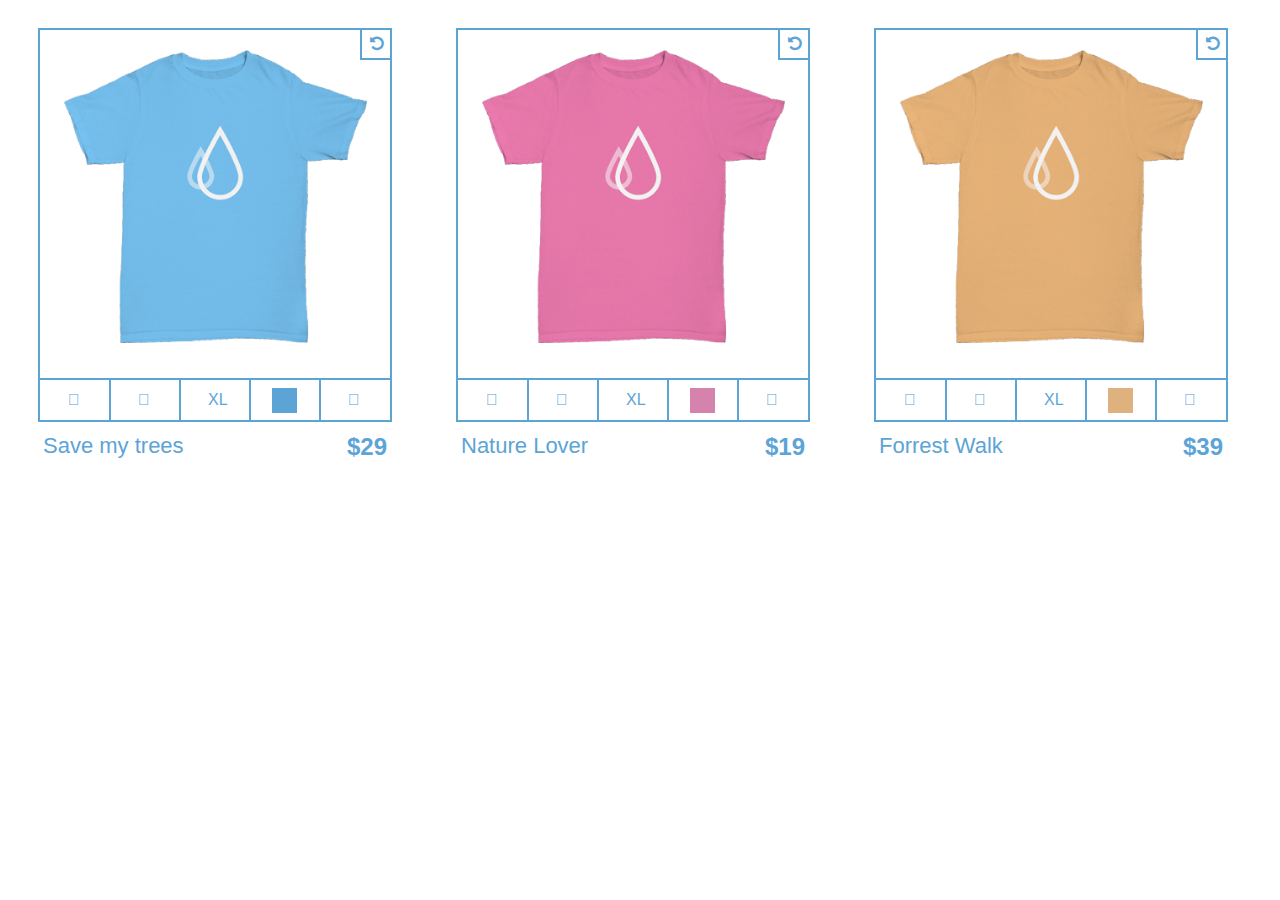
<file: index.html>
<!doctype HTML>
<html lang="en">

<head>
    <title>T-Shirt Shop</title>
    <link rel="stylesheet" href="main.css">
    <link rel="stylesheet" href="fontello/css/fontello.css">
    <link rel="stylesheet" href="http://cdnjs.cloudflare.com/ajax/libs/font-awesome/4.6.3/css/font-awesome.min.css">
</head>


  <body>
      <!--Blue Shirt-->
      <div class="main">
          <i class="description">Save my trees</i>
          <b class="price">$29</b>
          <div class="container">
              <div class="spin"><i class="fa fa-undo" aria-hidden="true"></i></div>
              <img src="blue-front.png" alt="blueshirt" class="shirt">
              <ul class="icons">
                  <li class="nav refresh"><i class="fa fa-exchange" aria-hidden="true"></i></li>
                  <li class="nav heart"><i class="fa fa-heart-o" aria-hidden="true"></i></li>
                  <li class="nav size"><i>XL</i>

                      <div class="popup">
                          <div class="menu-container">
                              <ol class="shirtsizes">
                                  <li class="icon-t-shirt"></li>
                                  <li class="icon-t-shirt"></li>
                                  <li class="icon-t-shirt"></li>
                                  <li class="icon-t-shirt"></li>
                              </ol>
                              <ol class="shirtsizes2">
                                  <li>XL</li>
                                  <li>L</li>
                                  <li>M</li>
                                  <li>S</li>
                              </ol>
                              <div class="triangle-down"></div>
                          </div>
                          <div class="menubg"></div>
                          <div class="trianglebg"></div>
                      </div>
                  </li>

                  <li class="nav color">
                      <div class="the-box"></div>
                      <div class="popup2">
                          <div class="menu-container2">
                              <ol>
                                  <li class="colorbox topright"></li>
                                  <li class="colorbox bottomright"></li>
                              </ol>
                              <ol>
                                  <li class="colorbox2 topleft"></li>
                                  <li class="colorbox2 bottomleft"></li>
                              </ol>
                              <div class="triangle-down2">
                              </div>
                          </div>
                          <div class="menubg2"></div>
                          <div class="trianglebg2"></div>
                      </div>
                  </li>
                  <li class="nav cart"><i class="fa fa-shopping-cart" aria-hidden="true"></i></li>
          </div>
          </ul>
      </div>
      <!-- Pink Shirt-->
      <div class="main">
          <i class="description">Nature Lover</i>
          <b class="price">$19</b>
          <div class="container">
              <div class="spin"><i class="fa fa-undo" aria-hidden="true"></i></div>
              <img src="pink-front.png" alt="pinkshirt" class="shirt">
              <ul class="icons">
                  <li class="nav refresh"><i class="fa fa-exchange" aria-hidden="true"></i></li>
                  <li class="nav heart"><i class="fa fa-heart-o" aria-hidden="true"></i></li>
                  <li class="nav size"><i>XL</i>

                      <div class="popup">
                          <div class="menu-container">
                              <ol class="shirtsizes">
                                  <li class="icon-t-shirt"></li>
                                  <li class="icon-t-shirt"></li>
                                  <li class="icon-t-shirt"></li>
                                  <li class="icon-t-shirt"></li>
                              </ol>
                              <ol class="shirtsizes2">
                                  <li>XL</li>
                                  <li>L</li>
                                  <li>M</li>
                                  <li>S</li>
                              </ol>
                              <div class="triangle-down"></div>
                          </div>
                          <div class="menubg"></div>
                          <div class="trianglebg"></div>
                      </div>
                  </li>

                  <li class="nav color">
                      <div class="the-box pinkbox"></div>

                      <div class="popup2">
                          <div class="menu-container2">
                              <ol>
                                  <li class="colorbox topright"></li>
                                  <li class="colorbox bottomright"></li>
                              </ol>
                              <ol>
                                  <li class="colorbox2 topleft"></li>
                                  <li class="colorbox2 bottomleft"></li>
                              </ol>
                              <div class="triangle-down2">
                              </div>
                          </div>
                          <div class="menubg2"></div>
                          <div class="trianglebg2"></div>
                      </div>
                  </li>
                  <li class="nav cart"><i class="fa fa-shopping-cart" aria-hidden="true"></i></li>
          </div>
          </ul>
      </div>
      <!--Yellow Shirt-->
      <div class="main">
          <i class="description">Forrest Walk</i>
          <b class="price">$39</b>
          <div class="container">
              <div class="spin"><i class="fa fa-undo" aria-hidden="true"></i></div>
              <img src="yellow-front.png" alt="yellowshirt" class="shirt">
              <ul class="icons">
                  <li class="nav refresh"><i class="fa fa-exchange" aria-hidden="true"></i></li>
                  <li class="nav heart"><i class="fa fa-heart-o" aria-hidden="true"></i></li>
                  <li class="nav size"><i>XL</i>

                      <div class="popup">
                          <div class="menu-container">
                              <ol class="shirtsizes">
                                  <li class="icon-t-shirt"></li>
                                  <li class="icon-t-shirt"></li>
                                  <li class="icon-t-shirt"></li>
                                  <li class="icon-t-shirt"></li>
                              </ol>
                              <ol class="shirtsizes2">
                                  <li>XL</li>
                                  <li>L</li>
                                  <li>M</li>
                                  <li>S</li>
                              </ol>
                              <div class="triangle-down"></div>
                          </div>
                          <div class="menubg"></div>
                          <div class="trianglebg"></div>
                      </div>
                  </li>

                  <li class="nav color">
                      <div class="the-box yellowbox"></div>

                      <div class="popup2">
                          <div class="menu-container2">
                              <ol>
                                  <li class="colorbox topright"></li>
                                  <li class="colorbox bottomright"></li>
                              </ol>
                              <ol>
                                  <li class="colorbox2 topleft"></li>
                                  <li class="colorbox2 bottomleft"></li>
                              </ol>
                              <div class="triangle-down2">
                              </div>
                          </div>
                          <div class="menubg2"></div>
                          <div class="trianglebg2"></div>
                      </div>
                  </li>
                  <li class="nav cart"><i class="fa fa-shopping-cart" aria-hidden="true"></i></li>
          </div>
          </ul>
      </div>


</html>
</file>
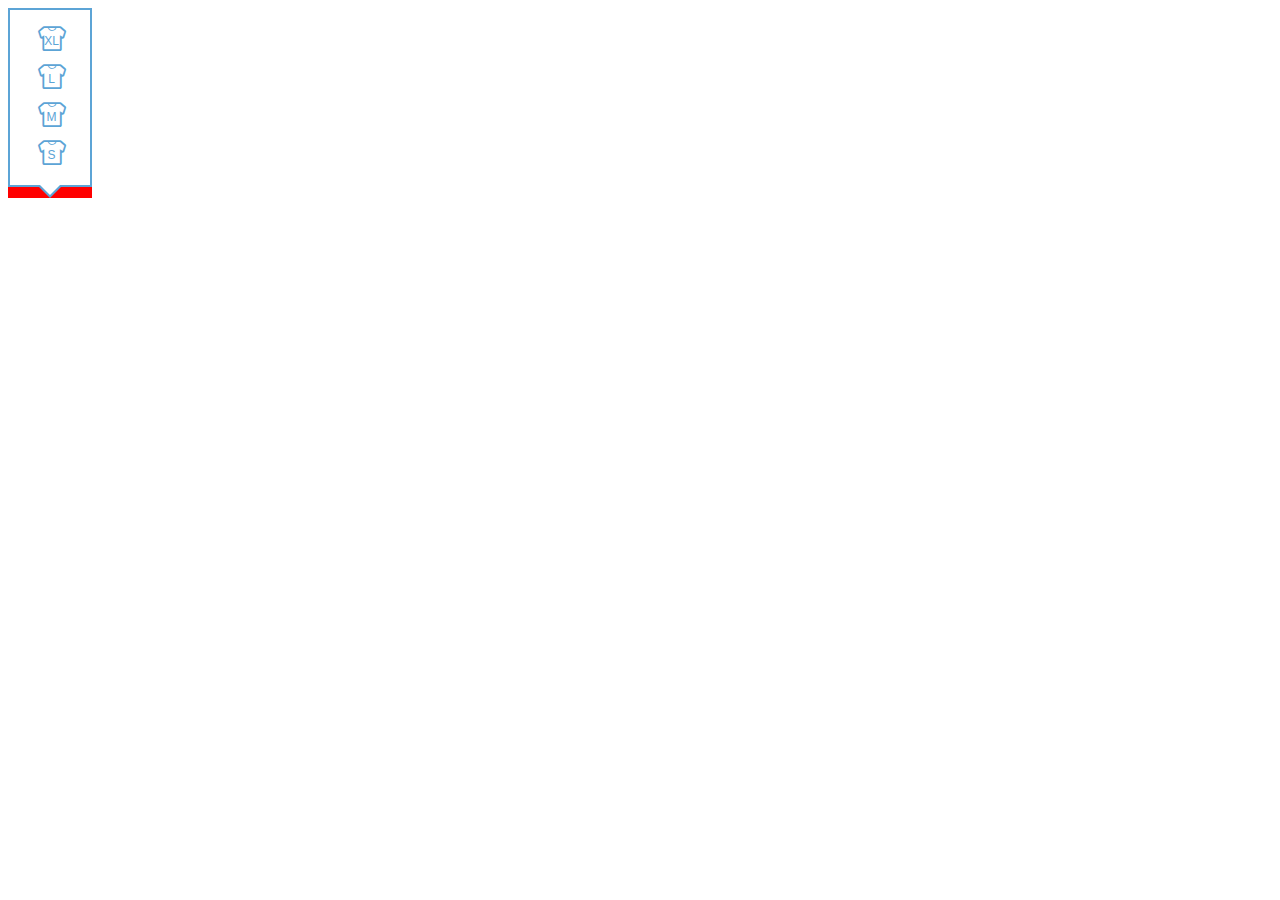
<file: menu.html>
<!Doctype HTML>
<html lang="en">
<head>
  <title>Menu</title>
  <link rel="stylesheet" href="fontello/css/fontello.css">
  <link rel="stylesheet" href="menu.css">
</head>
<body>
<div class="hover">
<div class="popup">
<div class="menu-container">
  <ol class="shirtsizes">
    <li class="icon-t-shirt"></li>
    <li class="icon-t-shirt"></li>
    <li class="icon-t-shirt"></li>
    <li class="icon-t-shirt"></li>
  </ol>
  <ol class="shirtsizes2"><center>
    <li>XL</li>
    <li>L</li>
    <li>M</li>
    <li>S</li></center>
  </ol>
  <div class="triangle-down">
  </div></div>
    <div class="menubg"></div>
    <div class="trianglebg"></div>

</div></div>
</body>
</html>
</file>
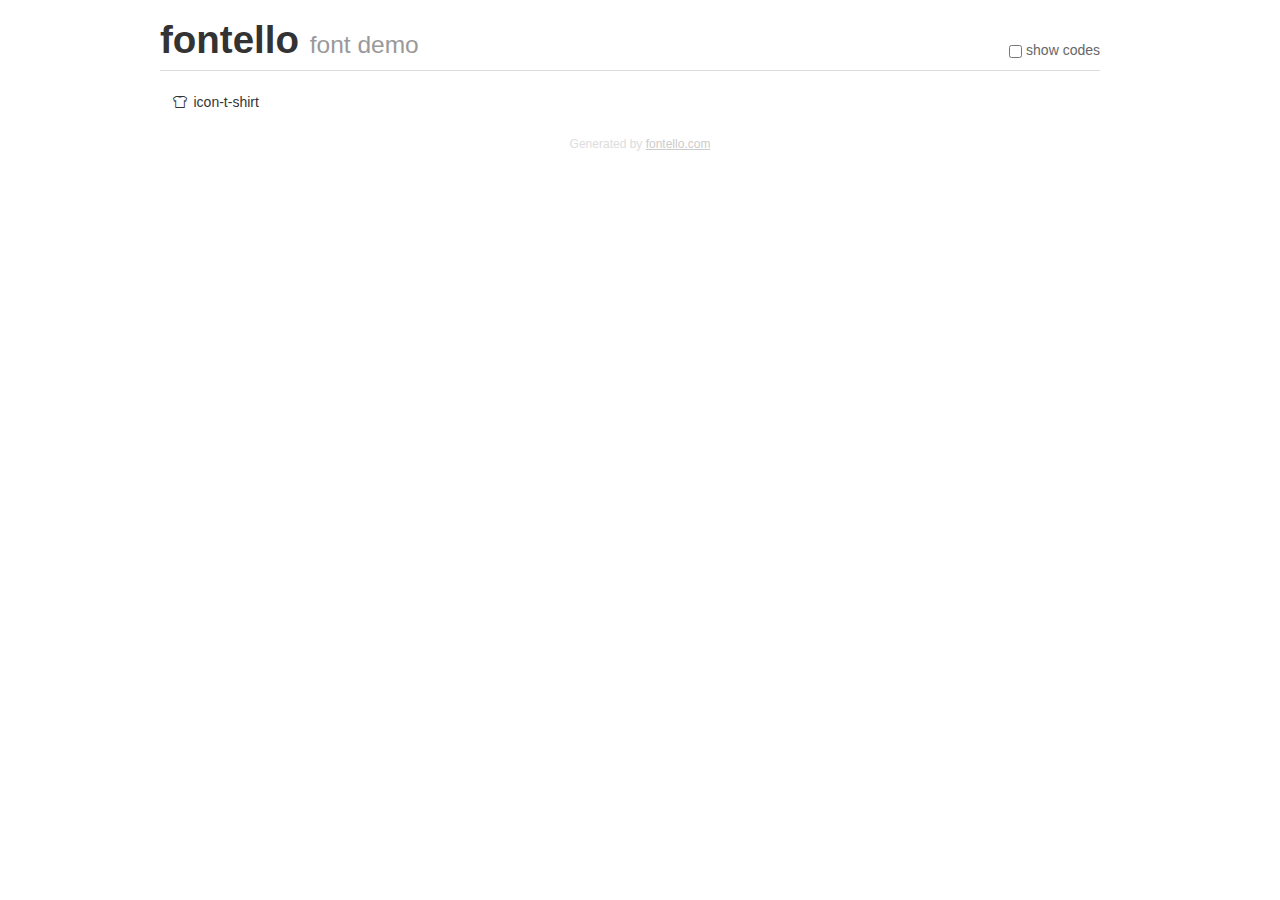
<file: fontello/demo.html>
<!DOCTYPE html>
<html>
  <head><!--[if lt IE 9]><script language="javascript" type="text/javascript" src="//html5shim.googlecode.com/svn/trunk/html5.js"></script><![endif]-->
    <meta charset="UTF-8"><style>/*
 * Bootstrap v2.2.1
 *
 * Copyright 2012 Twitter, Inc
 * Licensed under the Apache License v2.0
 * http://www.apache.org/licenses/LICENSE-2.0
 *
 * Designed and built with all the love in the world @twitter by @mdo and @fat.
 */
.clearfix {
  *zoom: 1;
}
.clearfix:before,
.clearfix:after {
  display: table;
  content: "";
  line-height: 0;
}
.clearfix:after {
  clear: both;
}
html {
  font-size: 100%;
  -webkit-text-size-adjust: 100%;
  -ms-text-size-adjust: 100%;
}
a:focus {
  outline: thin dotted #333;
  outline: 5px auto -webkit-focus-ring-color;
  outline-offset: -2px;
}
a:hover,
a:active {
  outline: 0;
}
button,
input,
select,
textarea {
  margin: 0;
  font-size: 100%;
  vertical-align: middle;
}
button,
input {
  *overflow: visible;
  line-height: normal;
}
button::-moz-focus-inner,
input::-moz-focus-inner {
  padding: 0;
  border: 0;
}
body {
  margin: 0;
  font-family: "Helvetica Neue", Helvetica, Arial, sans-serif;
  font-size: 14px;
  line-height: 20px;
  color: #333;
  background-color: #fff;
}
a {
  color: #08c;
  text-decoration: none;
}
a:hover {
  color: #005580;
  text-decoration: underline;
}
.row {
  margin-left: -20px;
  *zoom: 1;
}
.row:before,
.row:after {
  display: table;
  content: "";
  line-height: 0;
}
.row:after {
  clear: both;
}
[class*="span"] {
  float: left;
  min-height: 1px;
  margin-left: 20px;
}
.container,
.navbar-static-top .container,
.navbar-fixed-top .container,
.navbar-fixed-bottom .container {
  width: 940px;
}
.span12 {
  width: 940px;
}
.span11 {
  width: 860px;
}
.span10 {
  width: 780px;
}
.span9 {
  width: 700px;
}
.span8 {
  width: 620px;
}
.span7 {
  width: 540px;
}
.span6 {
  width: 460px;
}
.span5 {
  width: 380px;
}
.span4 {
  width: 300px;
}
.span3 {
  width: 220px;
}
.span2 {
  width: 140px;
}
.span1 {
  width: 60px;
}
[class*="span"].pull-right,
.row-fluid [class*="span"].pull-right {
  float: right;
}
.container {
  margin-right: auto;
  margin-left: auto;
  *zoom: 1;
}
.container:before,
.container:after {
  display: table;
  content: "";
  line-height: 0;
}
.container:after {
  clear: both;
}
p {
  margin: 0 0 10px;
}
.lead {
  margin-bottom: 20px;
  font-size: 21px;
  font-weight: 200;
  line-height: 30px;
}
small {
  font-size: 85%;
}
h1 {
  margin: 10px 0;
  font-family: inherit;
  font-weight: bold;
  line-height: 20px;
  color: inherit;
  text-rendering: optimizelegibility;
}
h1 small {
  font-weight: normal;
  line-height: 1;
  color: #999;
}
h1 {
  line-height: 40px;
}
h1 {
  font-size: 38.5px;
}
h1 small {
  font-size: 24.5px;
}
body {
  margin-top: 90px;
}
.header {
  position: fixed;
  top: 0;
  left: 50%;
  margin-left: -480px;
  background-color: #fff;
  border-bottom: 1px solid #ddd;
  padding-top: 10px;
  z-index: 10;
}
.footer {
  color: #ddd;
  font-size: 12px;
  text-align: center;
  margin-top: 20px;
}
.footer a {
  color: #ccc;
  text-decoration: underline;
}
.the-icons {
  font-size: 14px;
  line-height: 24px;
}
.switch {
  position: absolute;
  right: 0;
  bottom: 10px;
  color: #666;
}
.switch input {
  margin-right: 0.3em;
}
.codesOn .i-name {
  display: none;
}
.codesOn .i-code {
  display: inline;
}
.i-code {
  display: none;
}
@font-face {
      font-family: 'fontello';
      src: url('./font/fontello.eot?58277560');
      src: url('./font/fontello.eot?58277560#iefix') format('embedded-opentype'),
           url('./font/fontello.woff?58277560') format('woff'),
           url('./font/fontello.ttf?58277560') format('truetype'),
           url('./font/fontello.svg?58277560#fontello') format('svg');
      font-weight: normal;
      font-style: normal;
    }
     
     
    .demo-icon
    {
      font-family: "fontello";
      font-style: normal;
      font-weight: normal;
      speak: none;
     
      display: inline-block;
      text-decoration: inherit;
      width: 1em;
      margin-right: .2em;
      text-align: center;
      /* opacity: .8; */
     
      /* For safety - reset parent styles, that can break glyph codes*/
      font-variant: normal;
      text-transform: none;
     
      /* fix buttons height, for twitter bootstrap */
      line-height: 1em;
     
      /* Animation center compensation - margins should be symmetric */
      /* remove if not needed */
      margin-left: .2em;
     
      /* You can be more comfortable with increased icons size */
      /* font-size: 120%; */
     
      /* Font smoothing. That was taken from TWBS */
      -webkit-font-smoothing: antialiased;
      -moz-osx-font-smoothing: grayscale;
     
      /* Uncomment for 3D effect */
      /* text-shadow: 1px 1px 1px rgba(127, 127, 127, 0.3); */
    }
     </style>
    <link rel="stylesheet" href="css/animation.css"><!--[if IE 7]><link rel="stylesheet" href="css/fontello-ie7.css"><![endif]-->
    <script>
      function toggleCodes(on) {
        var obj = document.getElementById('icons');
      
        if (on) {
          obj.className += ' codesOn';
        } else {
          obj.className = obj.className.replace(' codesOn', '');
        }
      }
      
    </script>
  </head>
  <body>
    <div class="container header">
      <h1>
        fontello
         <small>font demo</small>
      </h1>
      <label class="switch">
        <input type="checkbox" onclick="toggleCodes(this.checked)">show codes
      </label>
    </div>
    <div id="icons" class="container">
      <div class="row">
        <div title="Code: 0xe800" class="the-icons span3"><i class="demo-icon icon-t-shirt">&#xe800;</i> <span class="i-name">icon-t-shirt</span><span class="i-code">0xe800</span></div>
      </div>
    </div>
    <div class="container footer">Generated by <a href="http://fontello.com">fontello.com</a></div>
  </body>
</html>
</file>
<file: main.css>
.colorbox {
    width: 27px;
    height: 27px;
    background-color: black;
    list-style: none;
    margin: 5px;
    right: 1px;
    bottom: -3px;
    position: relative;
    float: left;
}

.colorbox2 {
    width: 27px;
    height: 27px;
    background-color: black;
    list-style: none;
    margin: 5px;
    right: 40px;
    bottom: 71px;
    position: relative;
    float: right;
}

.color:hover .popup2 {
    opacity: 1;
    z-index: 10;
    top: -83px;
}

.container {
    padding: 0;
    background: #fff;
    border: solid 2px #5ca4d6;
    height: 390px;
    width: 350px;
}

.container ul.icons .nav {
    list-style: none;
    float: left;
    width: 70px;
    height: 40px;
    margin: -1px;
    border: 2px solid #5ca4d6;
    border-left: 1px solid #5ca4d6;
    border-right: 1px solid #5ca4d6;
    border-top: 2px solid #5ca4d6;
    line-height: 40px;
}

.container ul.icons {
    margin: -1px 0;
    padding: 0 0;
    bottom: -12px;
    position: relative;
    border-top: 1px solid #5ca4d6;
}

.container ul li.nav i {
    color: #5ca4d6;
    padding: 12px 28px;
    font-family: sans-serif;
    font-style: normal;
}

.container ul li.nav:hover {
    background-color: #5ca4d6;
    color: white;
}

.container ul li.nav i:hover {
    background-color: #5ca4d6;
    color: white;
}

.description {
    position: absolute;
    top: 405px;
    left: 5px;
    float: left;
    font-family: sans-serif;
    font-size: 22px;
    font-style: normal;
    color: #5ca4d6;
    font-weight: lighter;
}

div.container {
    position: absolute;
}

.icon-t-shirt {
    color: #5ca4d6;
    font-size: 28px;
}

.main {
    width: 354px;
    height: 450px;
    position: relative;
    overflow: hidden;
    margin: 20px 30px;
    padding: 0;
    display: inline-block;

    z-index: 1;
}

.menubg2 {
    position: relative;
    background-color: #5ca4d6;
    width: 84px;
    height: 84px;
    overflow: hidden;
    z-index: 1;
}

.menubg {
    position: relative;
    background-color: #5ca4d6;
    width: 84px;
    height: 179px;
    overflow: hidden;
    z-index: 4;
}

.menu-container {
    height: 175px;
    width: 80px;
    background-color: white;
    position: absolute;
    z-index: 5;
    margin-left: 2px;
    margin-top: 2px;
}

.menu-container2 {
    height: 80px;
    width: 80px;
    background-color: white;
    position: absolute;
    z-index: 4;
    margin-left: 2px;
    margin-top: 2px;
}

.menu-container ol.shirtsizes {
    list-style: none;
    left: 22px;
    position: absolute;
    padding: 0;
    top: -5px;
}

.menu-container ol.shirtsizes li {
    padding: 3px 0;
}

.menu-container ol.shirtsizes2 li {
    padding: 2px 0;
    text-align: center;
}

.menu-container ol.shirtsizes2 {
    font-size: 12px;
    list-style: none;
    font-family: sans-serif;
    color: #5ca4d6;
    left: -18.5px;
    top: 0px;
    position: relative;
}

ol div.popup2 {
    position: ;
    bottom: 47px;
    left: 203px;
    opacity: 1;
    display: inline-block;
    z-index: 3;
    transition: .5s ease-in-out;
}

p {
    left: 10px;
    top: 10px;
    margin: -5px 25px;
}

.popup {
    position: absolute;
    z-index: 5;
    top: -200px;
    left: 134px;
    opacity: 0;
    display: inline-block;
    transition: .5s ease-in-out;
    float: right;
}

.popup2 {
    position: absolute;
    top: -100px;
    left: 203px;
    opacity: 0;
    float: left;
    transition: .5s ease-in-out;
}

.price {
    position: absolute;
    float: right;
    font-family: sans-serif;
    font-size: 24px;
    top: 405px;
    right: 5px;
    color: #5ca4d6;
}

.shirt {
    padding: 20px 23.5px;
    height: 75%;
    width: auto;
}

.size:hover .popup {
    opacity: 1;
    z-index: 10;
    top: -178px;
}

.spin i {
    right: -2px;
    top: -2px;
    position: absolute;
    background-color: white;
    border: 2px solid #5ca4d6;
    width: 20px;
    height: 23px;
    color: #5ca4d6;
    padding-left: 8px;
    padding-top: 5px;
}

.spin i:hover {
    background-color: #5ca4d6;
    color: white;
}

.the-box {
    width: 25px;
    height: 25px;
    background: #5ca4d6;
    margin: 6px 20px;
    border: 2px solid white;
}

.trianglebg {
    position: relative;
    width: 0;
    height: 0;
    border-style: solid;
    border-width: 11px 11px 0 11px;
    border-color: #5ca4d6 transparent transparent transparent;
    z-index: 4;
    left: 31px;
}

.triangle-down {
    width: 0;
    height: 0;
    border-style: solid;
    border-width: 10px 10px 0 10px;
    border-color: white transparent transparent transparent;
    position: absolute;
    top: 175px;
    left: 30px;
    z-index: 5;
}

.triangle-down2 {
    width: 0;
    height: 0;
    border-style: solid;
    border-width: 10px 10px 0 10px;
    border-color: white transparent transparent transparent;
    position: absolute;
    top: 80px;
    left: 30px;
}

.trianglebg2 {
    position: relative;
    width: 0;
    height: 0;
    border-style: solid;
    border-width: 11px 11px 0 11px;
    border-color: #5ca4d6 transparent transparent transparent;
    z-index: 1;
    left: 31px;
}

.pinkbox {
    background-color: #d583ac;
}

.yellowbox {
    background-color: #deb17e;
}

.topleft {
    background-color: #5ca4d6;
}

.topright {
    background-color: #d583ac;
}

.bottomleft {
    background-color: #deb17e;
}

.bottomright {
    background-color: #8bb992;
}
</file>
<file: fontello/css/fontello.css>
@font-face {
  font-family: 'fontello';
  src: url('../font/fontello.eot?16628707');
  src: url('../font/fontello.eot?16628707#iefix') format('embedded-opentype'),
       url('../font/fontello.woff2?16628707') format('woff2'),
       url('../font/fontello.woff?16628707') format('woff'),
       url('../font/fontello.ttf?16628707') format('truetype'),
       url('../font/fontello.svg?16628707#fontello') format('svg');
  font-weight: normal;
  font-style: normal;
}
/* Chrome hack: SVG is rendered more smooth in Windozze. 100% magic, uncomment if you need it. */
/* Note, that will break hinting! In other OS-es font will be not as sharp as it could be */
/*
@media screen and (-webkit-min-device-pixel-ratio:0) {
  @font-face {
    font-family: 'fontello';
    src: url('../font/fontello.svg?16628707#fontello') format('svg');
  }
}
*/
 
 [class^="icon-"]:before, [class*=" icon-"]:before {
  font-family: "fontello";
  font-style: normal;
  font-weight: normal;
  speak: none;
 
  display: inline-block;
  text-decoration: inherit;
  width: 1em;
  margin-right: .2em;
  text-align: center;
  /* opacity: .8; */
 
  /* For safety - reset parent styles, that can break glyph codes*/
  font-variant: normal;
  text-transform: none;
 
  /* fix buttons height, for twitter bootstrap */
  line-height: 1em;
 
  /* Animation center compensation - margins should be symmetric */
  /* remove if not needed */
  margin-left: .2em;
 
  /* you can be more comfortable with increased icons size */
  /* font-size: 120%; */
 
  /* Font smoothing. That was taken from TWBS */
  -webkit-font-smoothing: antialiased;
  -moz-osx-font-smoothing: grayscale;
 
  /* Uncomment for 3D effect */
  /* text-shadow: 1px 1px 1px rgba(127, 127, 127, 0.3); */
}
 
.icon-t-shirt:before { content: '\e800'; } /* '' */
</file>
<file: menu.css>
.menu-container{
  height: 175px;
  width: 80px;
  background-color: white;
  position: absolute;
  z-index: 3;
  margin-left: 2px;
  margin-top: 2px;
}

.triangle-down{
width: 0;
height: 0;
border-style: solid;
border-width: 10px 10px 0 10px;
border-color: white transparent transparent transparent;
position: absolute;
top:175px;
left: 30px;
}


.menubg{
  position: relative;
  background-color: #5ca4d6;
  width: 84px;
  height:179px;
  overflow: hidden;
  z-index: 1;
}

.trianglebg{
 position: relative;
 width: 0;
 height: 0;
 border-style: solid;
 border-width: 11px 11px 0 11px;
 border-color: #5ca4d6 transparent transparent transparent;
 z-index: 1;
 left: 31px;
}

ol.shirtsizes{
  list-style: none;
  left:22px;
  position: absolute;
  padding:0;
  top:-5px;
}

ol.shirtsizes li{
  padding: 3px 0;
}

ol.shirtsizes2 li{
  padding:12px 0;
}
ol.shirtsizes2{
  font-size: 12px;
  list-style: none;
  font-family: sans-serif;
  color: #5ca4d6;
  left:-18.5px;
  top:0px;
  position: relative;
}

.icon-t-shirt{
 color: #5ca4d6;
 font-size: 28px;
}

.hover{
  background-color: red;
  width:84px;
  height: 220;

}
</file>
<file: fontello/css/fontello-ie7.css>
[class^="icon-"], [class*=" icon-"] {
  font-family: 'fontello';
  font-style: normal;
  font-weight: normal;
 
  /* fix buttons height */
  line-height: 1em;
 
  /* you can be more comfortable with increased icons size */
  /* font-size: 120%; */
}
 
.icon-t-shirt { *zoom: expression( this.runtimeStyle['zoom'] = '1', this.innerHTML = '&#xe800;&nbsp;'); }
</file>
<file: fontello/css/animation.css>
/*
   Animation example, for spinners
*/
.animate-spin {
  -moz-animation: spin 2s infinite linear;
  -o-animation: spin 2s infinite linear;
  -webkit-animation: spin 2s infinite linear;
  animation: spin 2s infinite linear;
  display: inline-block;
}
@-moz-keyframes spin {
  0% {
    -moz-transform: rotate(0deg);
    -o-transform: rotate(0deg);
    -webkit-transform: rotate(0deg);
    transform: rotate(0deg);
  }

  100% {
    -moz-transform: rotate(359deg);
    -o-transform: rotate(359deg);
    -webkit-transform: rotate(359deg);
    transform: rotate(359deg);
  }
}
@-webkit-keyframes spin {
  0% {
    -moz-transform: rotate(0deg);
    -o-transform: rotate(0deg);
    -webkit-transform: rotate(0deg);
    transform: rotate(0deg);
  }

  100% {
    -moz-transform: rotate(359deg);
    -o-transform: rotate(359deg);
    -webkit-transform: rotate(359deg);
    transform: rotate(359deg);
  }
}
@-o-keyframes spin {
  0% {
    -moz-transform: rotate(0deg);
    -o-transform: rotate(0deg);
    -webkit-transform: rotate(0deg);
    transform: rotate(0deg);
  }

  100% {
    -moz-transform: rotate(359deg);
    -o-transform: rotate(359deg);
    -webkit-transform: rotate(359deg);
    transform: rotate(359deg);
  }
}
@-ms-keyframes spin {
  0% {
    -moz-transform: rotate(0deg);
    -o-transform: rotate(0deg);
    -webkit-transform: rotate(0deg);
    transform: rotate(0deg);
  }

  100% {
    -moz-transform: rotate(359deg);
    -o-transform: rotate(359deg);
    -webkit-transform: rotate(359deg);
    transform: rotate(359deg);
  }
}
@keyframes spin {
  0% {
    -moz-transform: rotate(0deg);
    -o-transform: rotate(0deg);
    -webkit-transform: rotate(0deg);
    transform: rotate(0deg);
  }

  100% {
    -moz-transform: rotate(359deg);
    -o-transform: rotate(359deg);
    -webkit-transform: rotate(359deg);
    transform: rotate(359deg);
  }
}
</file>
